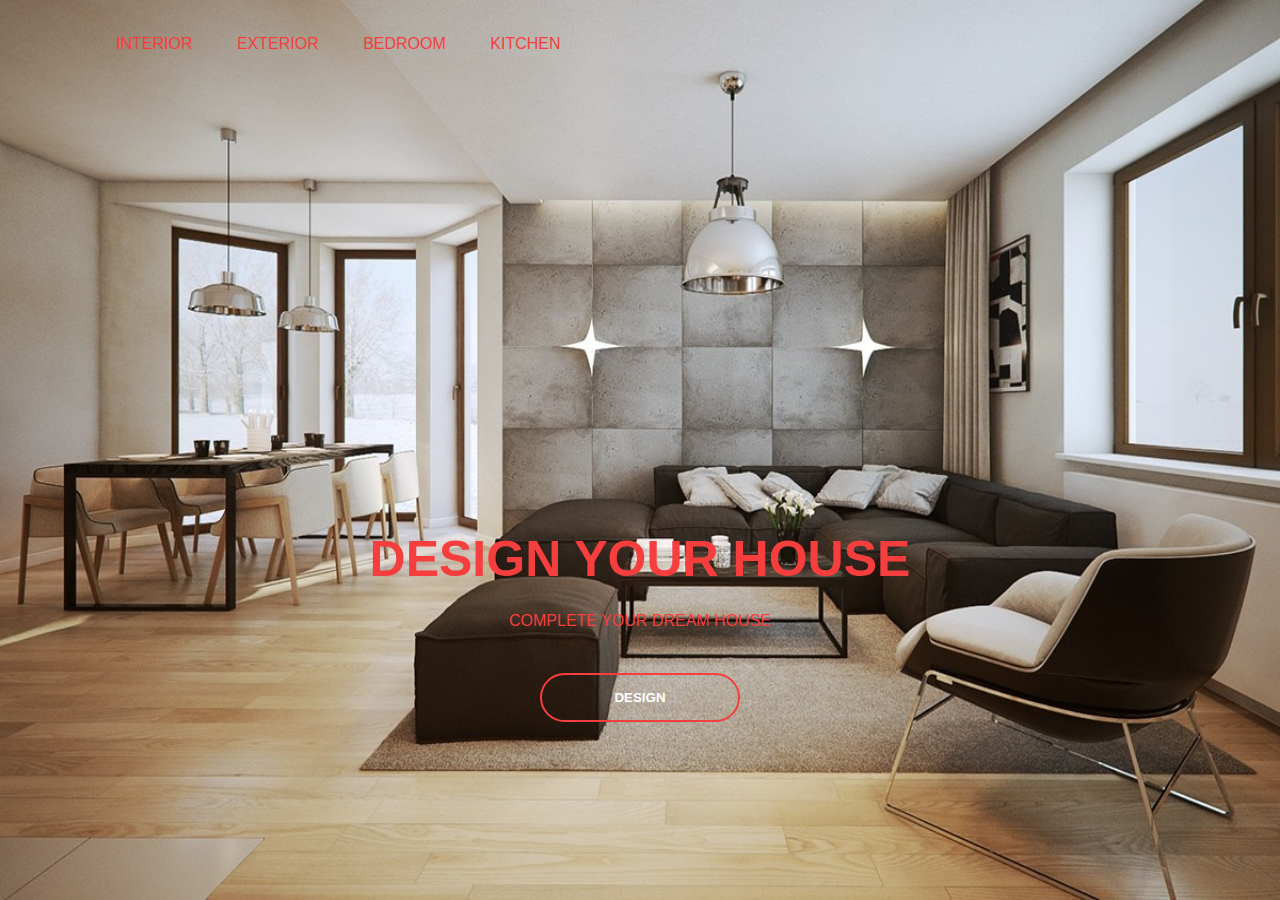
<file: Pratham/index.html>
<html>
 <head>
    <style>
body {
    background-image: url(background1.jpg);
    background-repeat: no-repeat;
    background-attachment: fixed;
    background-size: 100% 100%;
}
    </style>
<title>JAI SRI RAM </title>
<link rel="stylesheet" href="style.css">
 </head>
 <body>
<div class="banner">
<div class="navbar">
<ul>
<li><a href="file:///C:/Users/Administrator/Desktop/Pratham/Interior.html">Interior</a></li>
<li><a href="file:///C:/Users/Administrator/Desktop/Pratham/Exterior.html">Exterior</a></li>
<li><a href="file:///C:/Users/Administrator/Desktop/Pratham/Bedroom.html">Bedroom</a></li>
<li><a href="file:///C:/Users/Administrator/Desktop/Pratham/Kitchen.html">Kitchen</a></li>
</ul>
</div>
<div class="content">
    <h1> DESIGN YOUR HOUSE</h1>
    <P>COMPLETE YOUR DREAM HOUSE</P>
    <div>
        <button type="button"><span></span>DESIGN</button>
    </div>
</div>
</div>
</body>
 </html>
</file>
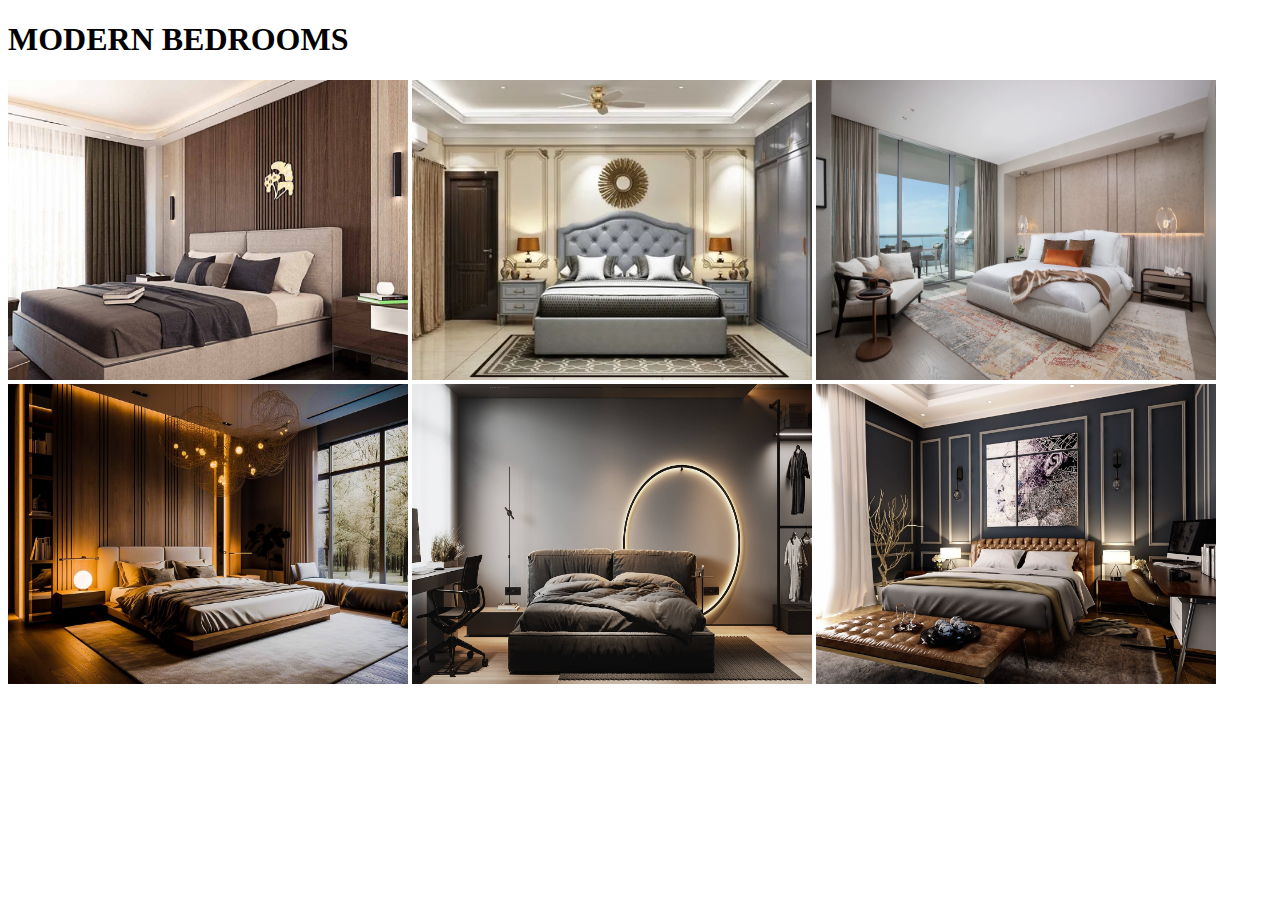
<file: Pratham/Bedroom.html>
<!DOCTYPE html>
<html>
    <head>
        <title></title>
        <body>
            <h1> MODERN BEDROOMS </h1>
            <img src="BD1.jpg"
            width="400px" height="300px">
            <img src="BD2.webp"
            width="400px" height="300px">
            <img src="BD3.webp"
            width="400px" height="300px">
            <img src="BD4.jpg"
            width="400px" height="300px">
            <img src="BD5.jpg"
            width="400px" height="300px">
            <img src="BD6.jpg"
            width="400px" height="300px">
        
        </body>
    </head>
</html>
</file>
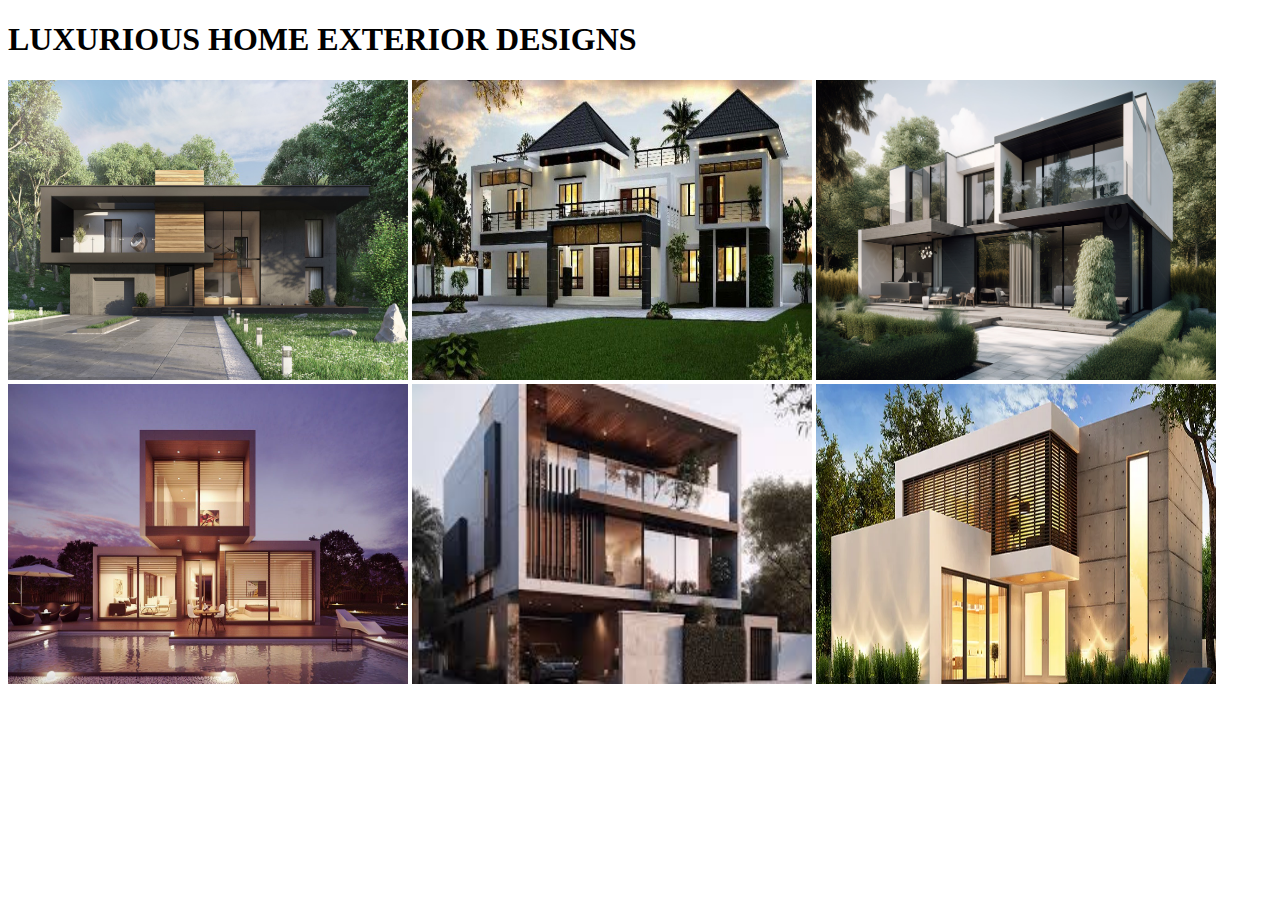
<file: Pratham/Exterior.html>
<!DOCTYPE html>
<html>
    <head>
        <title></title>
        <body>
            <h1> LUXURIOUS HOME EXTERIOR DESIGNS </h1>
            <img src="ex1.jpg"
            width="400px" height="300px">
            <img src="ex2.jpg"
            width="400px" height="300px">
            <img src="ex3.jpg"
            width="400px" height="300px">
            <img src="ex4.jpg"
            width="400px" height="300px">
            <img src="ex5.jpg"
            width="400px" height="300px">
            <img src="ex6.webp"
            width="400px" height="300px">
        
        </body>
    </head>
</html>
</file>
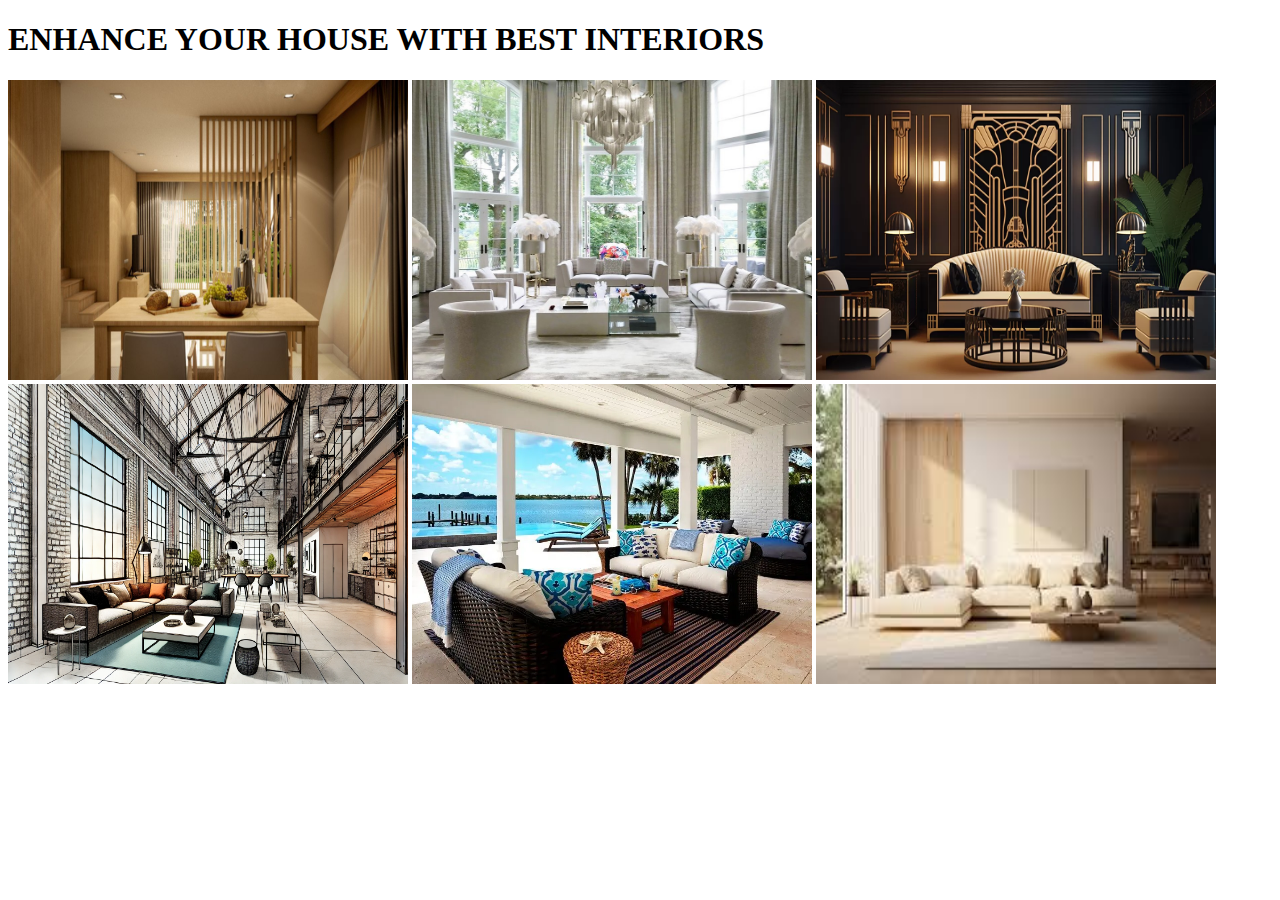
<file: Pratham/Interior.html>
<!DOCTYPE html>
<html>
    <head>
        <title></title>
        <body>
            <h1> ENHANCE YOUR HOUSE WITH BEST INTERIORS</h1>
                <img src="wooden.jpg"
                width="400px" height="300px">
                <img src="italian.jpg"
                width="400px" height="300px">
                <img src="art deco.webp"
                width="400px" height="300px">
                <img src="industrial.webp"
                width="400px" height="300px">
                <img src="costal1.webp"
                width="400px" height="300px">
                <img src="mini.jpg"
                width="400px" height="300px">
            
        </body>
    </head>
</html>
</file>
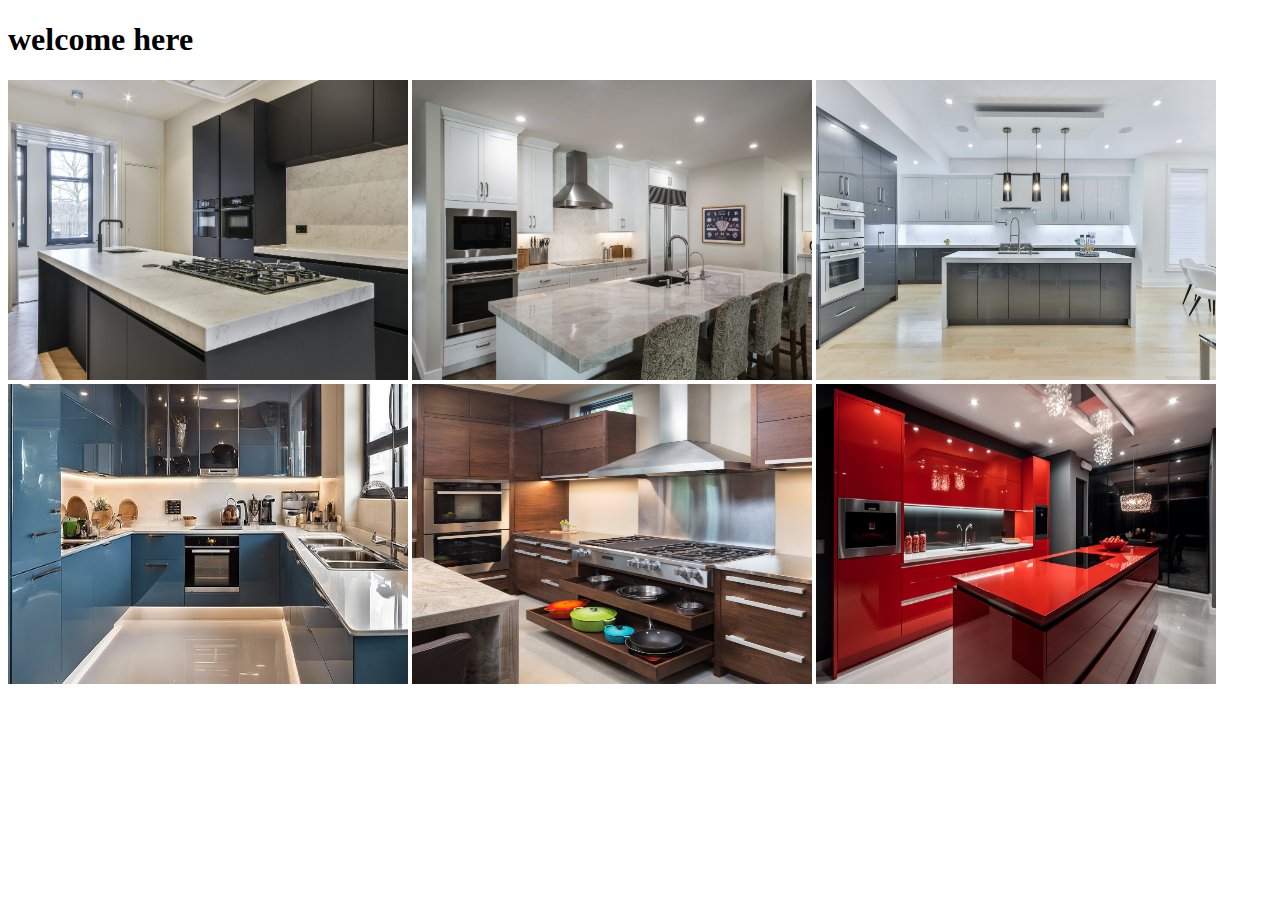
<file: Pratham/Kitchen.html>
<!DOCTYPE html>
<html>
    <head>
        <title></title>
        <body>
            <h1> welcome here </h1>
            <img src="K6.jpg"
            width="400px" height="300px">
            <img src="K1.avif"
            width="400px" height="300px">
            <img src="K2.jpg"
            width="400px" height="300px">
            <img src="K3.jpg"
            width="400px" height="300px">
            <img src="K4.jpg"
            width="400px" height="300px">
            <img src="K5.jpg"
            width="400px" height="300px">
        </body>
    </head>
</html>
</file>
<file: Pratham/style.css>
*{
    margin: 0;
    padding: 0;
    font-family: sans-serif;
}
.navbar{
    width: 85%;
    margin: auto;
    padding: 35px 0;
    display: flex;
    align-items: center;
    justify-content: space-between;
}
.navbar ul li{
    list-style: none;
    display: inline-block;
    margin: 0 20px;
    position: relative;
}
.navbar ul li a{
    text-decoration: none;
    color: rgb(247, 62, 62);
    text-transform: uppercase;
}
.navbar ul li::after{
    content: ' ';
    height: 3px;
    width: 0;
    background:rgb(247, 62, 62);
    position: absolute;
    left: 0;
    bottom: -10px;
    transition: 0.5s;
}
.navbar ul li:hover::after{
    width: 100%;
}
.content{
    width: 100%;
    position: absolute;
    top: 50%;
    transform: translate(-50);
    text-align: center;
    color: rgb(247, 62, 62);
}
.content h1{
    font-size: 50px;
    margin-top: 80px;
}
.content p{
    margin: 20px auto;
    font-weight: 100;
    line-height: 25px;
}
button{
    width: 200px;
    padding: 15px 0;
    text-align: center;
    margin: 20px 10px;
    border-radius: 25px;
    font-weight: bold;
    border:2px solid rgb(247, 62, 62);
    background: transparent;
    color: #fff;
    cursor: pointer;
    position: relative;
    overflow: hidden;
}
span{
    background: rgb(247, 62, 62);
    height: 100%;
    width: 0;
    border-radius: 25px;
    position: absolute;
    left: 0;
    bottom: 0;
    z-index: -1;
    transition: 0.5s;
}
button:hover span{
width: 100%;
}
button:hover{
    border: none;
}
</file>
